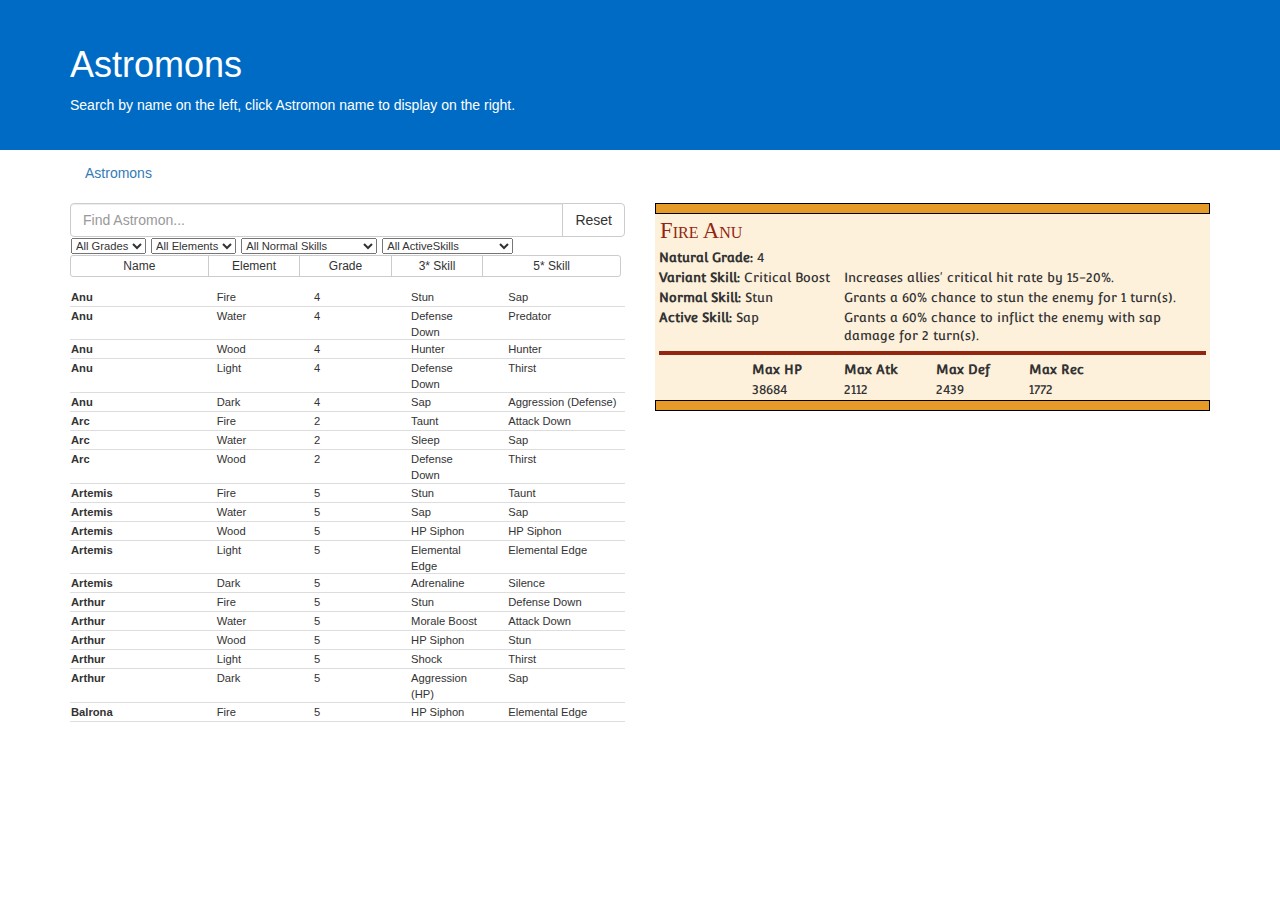
<file: index.html>
<!DOCTYPE html>
<html lang="en">

<head>
	<meta charset="utf-8">
	<meta http-equiv="X-UA-Compatible" content="IE=edge">
	<meta name="viewport" content="width=device-width, initial-scale=1">
	<meta http-equiv="cache-control" content="max-age=0" />
	<meta http-equiv="cache-control" content="no-cache, must-revalidate, post-check=0, pre-check=0" />
	<meta http-equiv="expires" content="0" />
	<meta http-equiv="expires" content="Tue, 01 Jan 1980 1:00:00 GMT" />
	<meta http-equiv="pragma" content="no-cache" />


	<title>Astromons - MSLtools</title>

	<link rel="stylesheet" href="css/bootstrap.css">
	<link rel="stylesheet" href="css/style.css?v=.03alpha">
	<script type="text/javascript" src="js/jquery.js"></script>
	<script type="text/javascript" src="js/list.js"></script>
	<script type="text/javascript" src="js/bootstrap.js"></script>
	<script>
  (function(i,s,o,g,r,a,m){i['GoogleAnalyticsObject']=r;i[r]=i[r]||function(){
  (i[r].q=i[r].q||[]).push(arguments)},i[r].l=1*new Date();a=s.createElement(o),
  m=s.getElementsByTagName(o)[0];a.async=1;a.src=g;m.parentNode.insertBefore(a,m)
  })(window,document,'script','https://www.google-analytics.com/analytics.js','ga');

  ga('create', 'UA-102176652-1', 'auto');
  ga('send', 'pageview');

</script>

</head>

<body>
	<header class="hidden-xs hidden-sm">
		<div class="container">

			<h1>Astromons</h1>
			<p>Search by name on the left, click Astromon name to display on the right.</p>
		</div>
	</header>
	<nav class="container">
		<ul class="nav nav-pills ">
		<li role="presentation"><a href="index.html">Astromons</a></li>
<!--			<li role="presentation"><a href="rules.html">Rules</a></li>
			<li role="presentation" class="dropdown">
				<a class="dropdown-toggle" data-toggle="dropdown" href="#" role="button" aria-haspopup="true" aria-expanded="false">Player Options <span class="caret"></span></a>
				<ul class="dropdown-menu">
					<li role="presentation"><a href="classes.html">Classes</a></li>
					<li role="presentation"><a href="backgrounds.html">Backgrounds</a></li>
					<li role="presentation"><a href="feats.html">Feats</a></li>
					<li role="presentation"><a href="races.html">Races</a></li>
				</ul>
			</li>
			<li role="presentation" class="dropdown">
				<a class="dropdown-toggle" data-toggle="dropdown" href="#" role="button" aria-haspopup="true" aria-expanded="false">DM Tools <span class="caret"></span></a>
				<ul class="dropdown-menu">
					<li role="presentation"><a href="crcalculator.html">CR Calculator</a></li>
					<li role="presentation"><a href="http://kobold.club" target="_blank" title="I could literally never build something better than Kobold Fight Club">Encounter Builder</a></li>
					<li role="presentation"><a href="lootgen.html">Loot Generator</a></li>
				</ul>
			</li>
			<li role="presentation" class="dropdown active">
				<a class="dropdown-toggle" data-toggle="dropdown" href="#" role="button" aria-haspopup="true" aria-expanded="false">References <span class="caret"></span></a>
				<ul class="dropdown-menu">
					<li role="presentation"><a href="bestiary.html">Bestiary</a></li>
					<li role="presentation"><a href="conditions.html">Conditions</a></li>
					<li role="presentation"><a href="items.html">Items</a></li>
					<li role="presentation" class="active"><a href="mons.html">Spells</a></li>
				</ul>
			</li>
			<li role="presentation"><a href="statgen.html">Statgen</a></li>
			<li role="presentation" class="dropdown">
				<a class="dropdown-toggle" data-toggle="dropdown" href="#" role="button" aria-haspopup="true" aria-expanded="false">Utilities<span class="caret"></span></a>
				<ul class="dropdown-menu">
					<li role="presentation"><a href="converter.html">Stat Block to JSON</a></li>
					<li role="presentation"><a href="editor.html">WYSIWYG Editor</a></li>
				</ul>
			</li>
			</li>-->
		</ul>
	</nav>
	<main class="container bodyContent">

		<div class="row">
			<div class="col-md-6" id="listcontainer">
				<div class="input-group">
					<input type="search" id="search" class="search form-control" placeholder="Find Astromon...">
					<span class="input-group-btn">
							<button class="btn btn-default" type="button" id="reset">Reset</button>
						</span>
				</div>
				<form id="filtertools">
					<select class="gradefilter">
						<option value="All">All Grades</option>
					</select>
					<select class="elementfilter">
						<option value="All">All Elements</option>
					</select>
					<select class="normalfilter">
						<option value="All">All Normal Skills</option>
					</select>
					<select class="activefilter">
						<option value="All">All ActiveSkills</option>
					</select>
					<span class="sortlabel btn-group">
						<button class="col-xs-3 sort btn btn-default btn-xs" type="button" data-sort="name">Name</button>
						<button class="col-xs-2 sort btn btn-default btn-xs" type="button" data-sort="element">Element</button>
						<button class="col-xs-2 sort btn btn-default btn-xs" type="button" data-sort="grade">Grade</button>
						<button class="col-xs-2 sort btn btn-default btn-xs" type="button" data-sort="normal">3* Skill</button>
						<button class="col-xs-3 sort btn btn-default btn-xs" type="button" data-sort="active">5* Skill</button>
					</span>
				</form>

				<ul class="list mons">

				</ul>
			</div>
			<div class="col-md-6">
				<table id="stats">
					<tr>
						<th class="border" colspan="6"></th>
					</tr>
					<tr>
						<th id="name" colspan="6">Name</th>
					</tr>
					<tr>
						<td id="grade" colspan="6"><strong>Natural Grade:</strong> <span>4</span></td>
					</tr>
					<tr>
						<td id="variant" colspan="2"><strong>Variant Skill:</strong> <span>Critical Boost</span></td>
						<td id="varianttext" colspan="4"><span>Increases allies' critical hit rate by 15-20%.</span></td>
					</tr>
					<tr>
						<td id="normal" colspan="2"><strong>Normal Skill:</strong> <span>Stun</span></td>
						<td id="normaltext" colspan="4"><span>Grants a 60% chance to stun the enemy for 1 turn(s).</span></td>
					</tr>
					<tr>
						<td id="active" colspan="2"><strong>Active Skill:</strong> <span>Sap</span></td>
						<td id="activetext" colspan="4"><span>Grants a 60% chance to inflict the enemy with sap damage for 2 turn(s).</span></td>
					</tr>
					<tr>
						<td class="divider" colspan="6"><div></div></td>
					</tr>
					<tr>
						<td colspan="1"></td>
						<td colspan="1"><strong>Max HP</strong></td>
						<td colspan="1"><strong>Max Atk</strong></td>
						<td colspan="1"><strong>Max Def</strong></td>
						<td colspan="1"><strong>Max Rec</strong></td>
						<td colspan="1"></td>
					</tr>
					<tr>
						<td colspan="1"></td>
						<td id="hp" colspan="1"><span>38684</span></td>
						<td id="atk" colspan="1"><span>2112</span></td>
						<td id="def" colspan="1"><span>2439</span></td>
						<td id="rec" colspan="1"><span>1772</span></td>
						<td colspan="1"></td>
					</tr><!--
					<tr>
						<td id="hp" colspan="6"><strong>Max HP:</strong> <span>38684</span></td>
					</tr>
					<tr>
						<td id="atk" colspan="6"><strong>Max Atk:</strong> <span>2112</span></td>
					</tr>
					<tr>
						<td id="def" colspan="6"><strong>Max Def:</strong> <span>2439</span></td>
					</tr>
					<tr>
						<td id="rec" colspan="6"><strong>Max Rec:</strong> <span>1772</span></td>
					</tr>
					<tr>
						<td id="castingtime" colspan="6">Casting Time: <span>1 action</span></td>
					</tr>
					<tr>
						<td id="range" colspan="6">Range: <span>30 feet</span></td>
					</tr>
					<tr>
						<td id="components" colspan="6">Components: <span>V, S, M (salt)</span></td>
					</tr>
					<tr>
						<td id="duration" colspan="6">Duration: <span>Concentration, up to 1 minute</span></td>
					</tr>
					<tr id="text">
						<td class="divider" colspan="6">
							<div></div>
						</td>
					</tr>
					<tr>
						<td id="classes" colspan="6">Classes: <span>wizard</span></td>
					</tr>-->
					<tr>
						<th class="border" colspan="6"></th>
					</tr>
				</table>
			</div>
		</div>
	</main>
	<footer class="container">

	</footer>

	
	<script type="text/javascript" src="data/astromons.json?v=.07alpha"></script>
	<script type="text/javascript" src="js/page-astromons.js?v=.03alpha"></script>

</body>

</html>
</file>
<file: css/style.css>
@import url('https://fonts.googleapis.com/css?family=Convergence');

.unselectable {
    -moz-user-select: -moz-none;
    -khtml-user-select: none;
    -webkit-user-select: none;
    -o-user-select: none;
    user-select: none;
}

header {
	margin-bottom: 3px;
	padding: 25px 15px;
	color: white;
	background-color: rgb(0, 107, 196);
}

header p.lead {
	color: lightgrey;
}


main {
	padding: 10px 15px;
}

footer {
	padding: 20px 15px;
	font-size: 90%;
}

input.search {
	width: 62%;
}

form#filtertools {
	font-size: 0.8em;
}

form#filtertools select {
	margin: 1px;
}

form#filtertools small:hover {
	cursor: pointer;
}

form#pointbuy label {
  float: left;
  width: 7em;
}

form#pointbuy input {
  margin: 2px;
  text-align: right;
}

.sortlabel {
	display: block;
	/*float: right;
	text-align: right;*/
}

ul.list {
	list-style-type: none;
	padding-left: 0px;
	height: 100%;
	max-height: 40em;
	overflow-y: scroll;
	overflow-x: hidden;
	padding-top: 1em;
	clear: both;
	font-size: 0.8em;
}

ul.list li {
	padding: 1px;
	cursor: pointer;
	display: block;
	border-bottom: 1px solid #ddd;
	max-height: 3em;
	overflow-y: hidden;
}

ul.list li:hover {
	background: lightgrey;
	max-height: 100%;
}

ul.list li:active {
	color: white;
}

ul.list li span {

}

ul.list li span.name {
	font-weight: bold;
}

ul.list li span.level, ul.list li span.classes, ul.list li span.school {
	/*font-size: 0.8em;*/
	display: inline-block;
	text-transform: capitalize;
}

ul.list li:hover span {
	display: block;
}

th#name span.source {
	display: inline-block;
	float: right;
	font-weight: 500;
	margin-left: 0.5em;
  z-index: 1;
  line-height: 100%;
}

.monster th#name span.source {
  position: relative;
  margin-right: 0.2em;
}

span.sourceDMG {
	color: purple;
}

span.sourceMM {
	color: green;
}

span.sourceVGM {
	color: grey;
}

span.sourceToD {
	color: orangered;
}

span.sourceCoS {
	color: purple;
}

span.sourceOotA {
	color: black;
}

span.sourceSKT {
	color: darkcyan;
}

span.sourcePotA {
	color: blue;
}

span.sourceLMoP {
	color: lightgreen;
}

span.sourceTYP {
	color: red;
}

span.sourceEEPC {
	color: white;
  text-shadow: 0px 0px 3px #000;
}

table#stats, table#statsprof {
  font-family: 'Convergence', sans-serif;
  background: #fdf1dc;
  border-radius: 10px;
	width: 100%;
	font-size: .9em;
	table-layout: fixed;
}

table#stats td, table#stats th {
	vertical-align: top;
	padding: 1px 0.3em;
}

table#stats th {
	/*color: rgb(0, 107, 196);*/
  color: #922610;
}

table#stats span {
	vertical-align: top!important;
}

th.border {
	height: 10px;
  border: 1px solid black;
	background: #e69a28;
}

td.divider div {
	background: #922610;
	/*background: #000;*/
	height: 4px;
	margin: 4px 0;
}

th#name {
	font-size: 1.5em;
	font-family: serif;
	font-weight: 500;
}

table#stats span.name {
	font-weight: bold;
}

tr.text td {
	padding-bottom: 0.7em!important;
	color: black!important;
}


table#stats #castingtime, table#stats #range, table#stats #components, table#stats #duration, table#stats #classes {
	font-weight: bold;
}

table#stats #castingtime span, table#stats #range span, table#stats #components span, table#stats #duration span, table#stats #classes span {
	font-weight: normal!important;
}


table#stats td#typerarityattunement {
	font-style: italic;
	color: black;
}

table#stats span.name {
	font-weight: bold;
}

tr.text td {
	padding-bottom: 0.7em!important;
	color: black!important;
}

td#source {
	/*font-weight: bold;*/
}

th#name {
	font-size: 1.8em;
	font-family: 'Andada', serif;
	font-variant: small-caps;
	font-weight: 500;
	padding-left: 0.2em!important;
}

.monster th#name {
  padding-right: 5em!important;
}

table#stats td#sizetypealignment {
	font-style: italic;
	color: black;
  padding-right: 10em;
}

td#sizetypealignment span {
  font-weight: normal!important;
}

tr#abilitynames th {
	text-align: center;
	font-weight: bold;
}

tr#abilityscores td {
	text-align: center;
	width: 16%;
}

span.name {
	font-weight: bold;
}

tr.trait td p.spells {
	margin-bottom: 0px;
}

tr#actions td, tr#reactions td, tr#legendaries td {
	font-size: 1.6em;
	font-family: 'Andada', serif;
	font-variant: small-caps;
	/*border-bottom: 1px solid #a8513b;*/
	border-bottom: 1px solid #000;
	vertical-align: bottom!important;
	padding-left: 0.2em;
}

tr#actions td span, tr#reactions td span, tr#legendaries td span {
	display: block;
	margin-bottom: -0.3em;
	font-weight: 100;
}

tr#abilitynames th {
  color: inherit;
}

tr.trait td, tr.action td, tr.reaction td, tr.legendary td {
	padding-bottom: 0.7em!important;
	color: black!important;
}

tr.trait:last-of-type td, tr.action:last-of-type td, tr.reaction:last-of-type td, tr.legendary:last-of-type td {
	padding-bottom: 0px!important;
}

p.first {
	display: inline;
}

p.second {
	margin-top: 1em;
}
tr td > p.spells {
	margin-top: 1em!important;
}

tr td > p.spells ~ p.spells{
	margin-top: 0em!important;
}

#stats span.roller {
	color: #337ab7;
	cursor: pointer;
}

#output {
	margin: 1em 0;
	padding: 0.2em 0.7em;
	background: lightgrey;
	border-radius: 0.2em;
	display: none;
}

div#lootoutput {
   height: 100%;
    padding-top: 1em; clear: both;
}



#crcalc input[type=number], #crcalc input[type=checkbox], .inputwrap {
	left: 15em;
	text-align: right;
	clear: both;
	margin-bottom: 2px;
	width: 6em;
	float: right;
}

#crcalc select {
	margin-left: -1.1em;
	border-radius: 3px;
}
#crcalc input[type=checkbox] {
	width: auto;
}

#crcalc input#hd {
	float: none;
	width: 2em;
}

input[type=number]#hd::-webkit-inner-spin-button,
input[type=number]#hd::-webkit-outer-spin-button {
	-webkit-appearance: none;
	margin: 0;
}

#crcalc label span.explanation {
	display: none;
	font-weight: normal;
	position: absolute;
	background: white;
	border: 1px solid lightgrey;
	border-radius: 3px;
	padding: 3px;
}

#crcalc label:hover span.explanation {
	display: block;
	width: 18em;
	font-size: 0.8em;
}

#crcalc input#hd:focus {
	border: 1px solid initial;
}

#msbcr {
	text-align: center;
	font-size: 0.8em;
}

#msbcr th {
	text-align: center;
	padding: 0 0.5em;
	cursor: initial!important;
}

#msbcr tr:nth-child(even) {
	background: lightgrey;
}

#msbcr tr {
	cursor: pointer;
}

#croutput {
	padding: 0.2em 0.7em;
	background: lightgrey;
	border-radius: 0.2em;
}

#instructions p {
	font-size: small;
}

#monsterfeatures tr th {
	font-size: 0.8em;
	vertical-align: bottom;
	padding: 0.2em 0.7em;
}

#monsterfeatures tr td {
	cursor: pointer;
	font-size: 0.8em;
	padding: 0.2em 0.7em;
	vertical-align: top;
}

#monsterfeatures tr td input[type=number] {
	width: 3em;
	vertical-align: middle;
	text-align: right;
}

#expectedcr {
	text-align: center;
}

td#hp h5, td#prof h5, td#equipment h5 {
	/*color: #922610;*/
	font-family: serif;
	font-weight: 500;
	font-size: 1.5em;
	margin-bottom: 0px;
}

td.feature p {
	padding: 0 1em;
}

.feature strong {
	margin: 0.2em;
	display: block;
	/*border-bottom: 1px solid #922610;*/
	border-bottom: 1px solid #000;
	color: #922610;
	font-family: serif;
	font-weight: 500;
	font-size: 1.5em;
}

#classtable table {
	font-size: 0.8em;
	width: 100%;
  background: #fdf1dc;
}

#classtable table th {
	color: black;
}

#classtable table tr:nth-child(odd) td, #rulescontent table tbody tr:nth-child(odd) td {
	background: lightgrey;
}

aside#listcontainer {
  float: left;
  padding: 0 1em 1em 0;
  margin-right: 1em;
}

ul.list.rules {
  overflow-y: auto!important;
  padding-top: 0;
}

#rulescontent caption {
  font-weight: bold;
  font-size: 1.2em;
  color: black;
  display: block;
}

#rulescontent table {
  font-size: 0.9em;
  width: 100%;
  min-width: 250px;
  display: block;
  margin: 0.2em;
}

#rulescontent table thead tr td {
  font-style: italic;
}

#rulescontent table td {
  padding: 0.2em 0.5em;
}

#classtable table .level {
	text-align: center;
	width: 1.5em;
}

#classtable table .pb {
	text-align: center;
	width: 1.5em;
  padding: 1px 0.5em;
}

#classtable .slots {
	display: none;
	text-align: center;
	max-width: 4em;
}

#classtable .spellslots0 {

}

td.features {
	max-width: 100%;
	white-space: pre-wrap;
}

#classtable .newfeature {
	text-align: center;
	width: 1em;

}

div#subclasses {
		padding: 0 1em 0.5em 1em ;
		text-align: center;
}

div#subclasses > span {
	display: inline-block;
	font-size: 0.8em;
	margin: 0.2em;
	padding: 0.5em;
	background: lightgrey;
	border-radius: 0.5em;
	cursor: pointer;
}

div#subclasses span.active {
	background: #337ab7;
	color: white;
}

.subclass strong {
	/*color: #666;*/
	/*border-bottom-color: #666;*/
	color: #337ab7;
	border-bottom-color: #337ab7;
}

.feature.subfeature {
	font-size: 0.9em;
	padding-left: 2em;
}

.feature.subfeature strong {
	display: inline!important;
	border-bottom: none!important;
}

.slotlabel {
	text-align: center;
	border-bottom: 1px solid #000;
}

.featurebuffer {
	width: auto;
}

img.token {
  float: right;
  width: auto;
  max-width: 5em;
  height: auto;
  position: absolute;
  right: 1em;
  z-index: 10;
}

img.token:hover {
  max-width: none;
  right: 0;
}

/*
img.token:before {
    content: ' ';
    display: block;
    position: absolute;
    right: 0;
    height: 5em;
    width: 5em;
    background-image: url(../img/Gauth.png);
    background-size: 5em 5em;
    background-repeat: no-repeat;
  }*/


.classes table#stats {
    font-family: inherit;
}

#classtable tr th {
  padding: 1px 0.2em;
}


tr.trait td {
	padding-bottom: 0.7em!important;
	color: black!important;
}

table#stats #ability, table#stats #size, table#stats #speed {
	font-weight: bold;
}

table#stats #ability span, table#stats #size span {
	font-weight: normal!important;
}

table#stats.monster span#speed {
  font-weight: normal!important;
}

table#stats tr.trait td p:first-of-type {
	display: inline;
}


/****************************************
 * Print styles
 ***************************************/

@media print {

    @page {
        margin: 10mm 20mm;
    }

    @page:left {
        margin: 10mm 25mm 10mm 15mm;
    }

    @page:right {
        margin: 10mm 15mm 10mm 25mm;
    }

    .divider, nav, hr,
    #listcontainer, #subclasses,
    #itemcontainer, #monstercontainer {
        display: none;
    }

    table {
        width: 100%;
        margin-bottom: 5mm;
    }

    th.border {
        height: auto;
        border: 0;
        border-bottom: .25pt solid black;
    }

    strong, .name {
        font-weight: 600;
    }

    header {
        visibility: visible;
    }

    #classtable table tr:nth-child(odd) td {
        background: lightgrey !important;
    }
}
</file>
